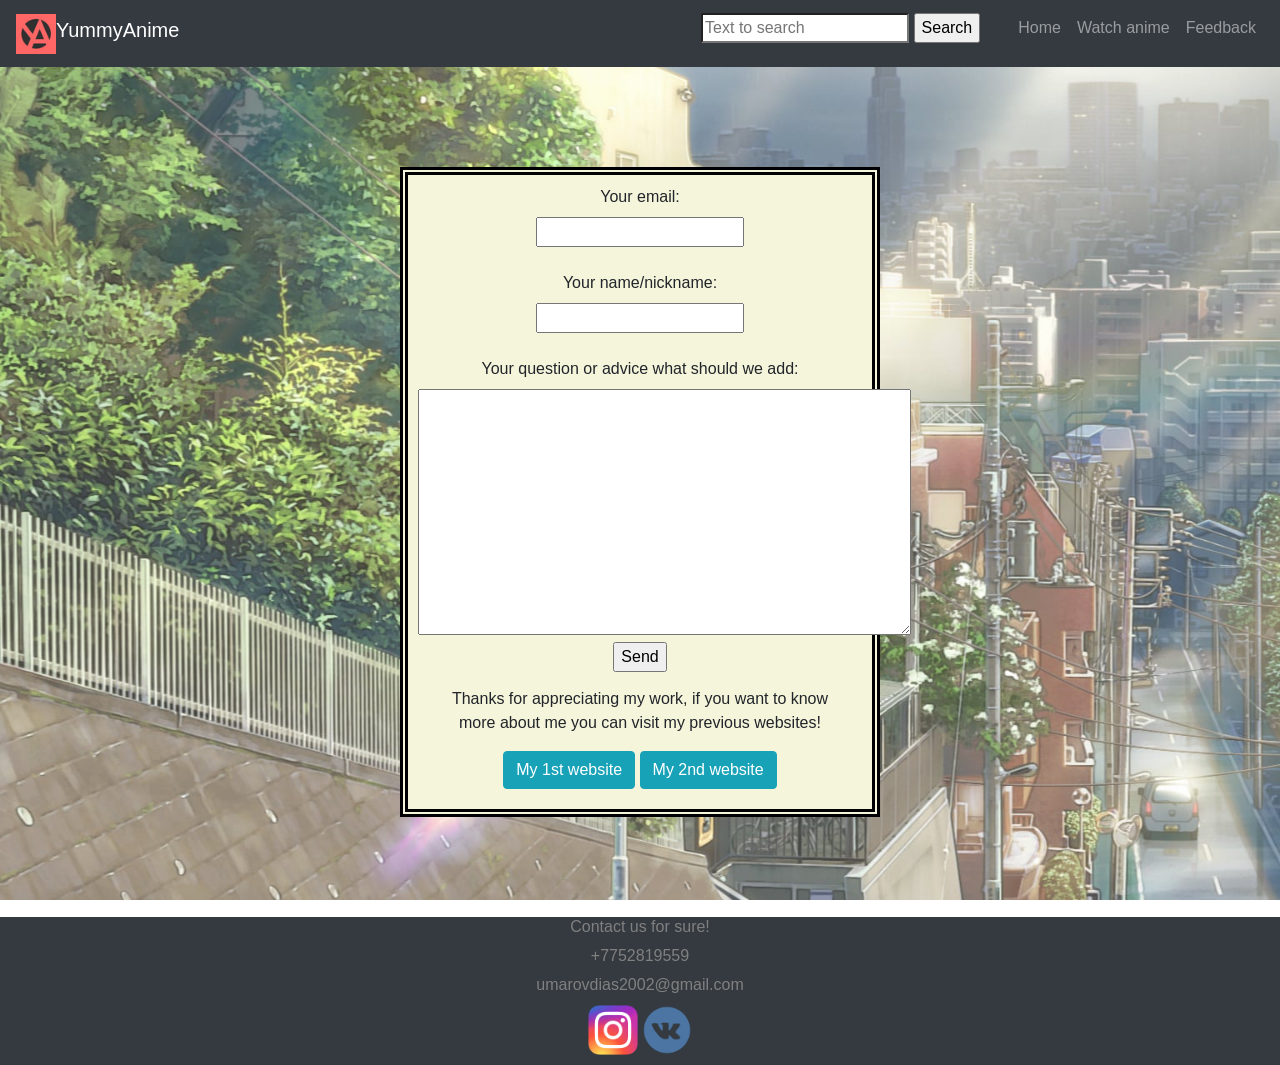
<file: feedback/feedbackpage.html>
<!DOCTYPE html>
  <html lang="en" dir="ltr">

  <head>
    <meta charset="utf-8">
    <title>Feedback</title>
    <link rel="shortcut icon" href="favicon.ico" type="image/x-icon">
    <meta name="viewport" content="width=device-width, initial-scale=1.0">
    <meta http-equiv="X-UA-Compatible" content="ie=edge">
    <link rel="preconnect" href="https://fonts.gstatic.com">
    <link href="https://fonts.googleapis.com/css2?family=Lato:ital,wght@0,900;1,100;1,400&display=swap" rel="stylesheet">
    <link rel="stylesheet" href="https://cdn.jsdelivr.net/npm/bootstrap@4.6.0/dist/css/bootstrap.min.css" integrity="sha384-B0vP5xmATw1+K9KRQjQERJvTumQW0nPEzvF6L/Z6nronJ3oUOFUFpCjEUQouq2+l" crossorigin="anonymous">
    <link rel="stylesheet" href="style0.css">
  </head>

  <body>
    <nav class="navbar navbar-expand-md navbar-dark bg-dark">
      <button class="navbar-toggler" type="button" data-toggle="collapse" data-target="#navbarSupportedContent" aria-controls="navbarSupportedContent" aria-expanded="false" aria-label="Toggle navigation">
        <span class="navbar-toggler-icon"></span>
      </button>
      <img src="favicon.ico" alt="photo" height="40" width="40">
      <h2 class="navbar-brand">YummyAnime</h2>
      <div class="collapse navbar-collapse" id="navbarSupportedContent">
        <ul class="navbar-nav ml-auto">
          <form>
            <p class="search"><input type="search" name="q" placeholder="Text to search">
              <input type="submit" value="Search">
            </p>
          </form>
          <li class="nav-item"> <a class="nav-link" href="file:///C:/Users/%D0%94%D0%B8%D0%B0%D1%81/Documents/Web%20Tech/midterm_project/index.html">Home</a></li>
          <li class="nav-item"> <a class="nav-link" href="file:///C:/Users/%D0%94%D0%B8%D0%B0%D1%81/Documents/Web%20Tech/midterm_project/watchanime/animewatch.html">Watch anime</a></li>
          <li class="nav-item"> <a class="nav-link" href="file:///C:/Users/%D0%94%D0%B8%D0%B0%D1%81/Documents/Web%20Tech/midterm_project/feedback/feedbackpage.html">Feedback</a> </li>
        </ul>
      </div>
    </nav>
    <div class="block1">
      <form action="mailto:umarovdias2002@gmail.com" target="_parent" method="post" enctype="text/plain" style="text-align: center">
        <label for="">Your email:</label><br>
        <input type="email" value=""><br><br>
        <label for="">Your name/nickname:</label><br>
        <input type="text" name="Hi my name is" value=""><br><br>
        <label for="">Your question or advice what should we add:</label><br>
        <textarea name="And that is my question" rows="10" cols="50"></textarea><br>
        <input type="submit" value="Send">
        <div class="checkme">
          <p>Thanks for appreciating my work, if you want to know more about me you can visit my previous websites!</p>
          <a href="file:///C:/Users/%D0%94%D0%B8%D0%B0%D1%81/Documents/Web%20Tech/midterm_project/website1/index.html" class="btn btn-info" target="_blank">My 1st website</a>
          <a href="file:///C:/Users/%D0%94%D0%B8%D0%B0%D1%81/Documents/Web%20Tech/midterm_project/website2/example.html" class="btn btn-info" target="_blank">My 2nd website</a>
        </div>
    </div>
    <div class="mainblock">
      <div class="lastblock bg-dark" style="color:gray">
        <h6 class=feedback>Contact us for sure!</h6>
      </div>
      <div class="lastblock bg-dark" style="color:gray">
        <h6 class=feedback>+7752819559</h6>
      </div>
      <div class="lastblock bg-dark" style="color:gray">
        <h6 class=feedback>umarovdias2002@gmail.com</h6>
      </div>
      <div class="lastblock bg-dark" style="color:gray">
        <p class="textblock"> <a href="https://www.instagram.com/mmmadara_/?hl=ru"> <img src="inst.png" alt="instagram" height="50" width="50"> </a>
          <a href="https://vk.com/mmmmadara "> <img src="vk.png" alt="vk" height="50" width="50"> </a>
        </p>
      </div>
    </div>
  </body>

  </html>
</file>
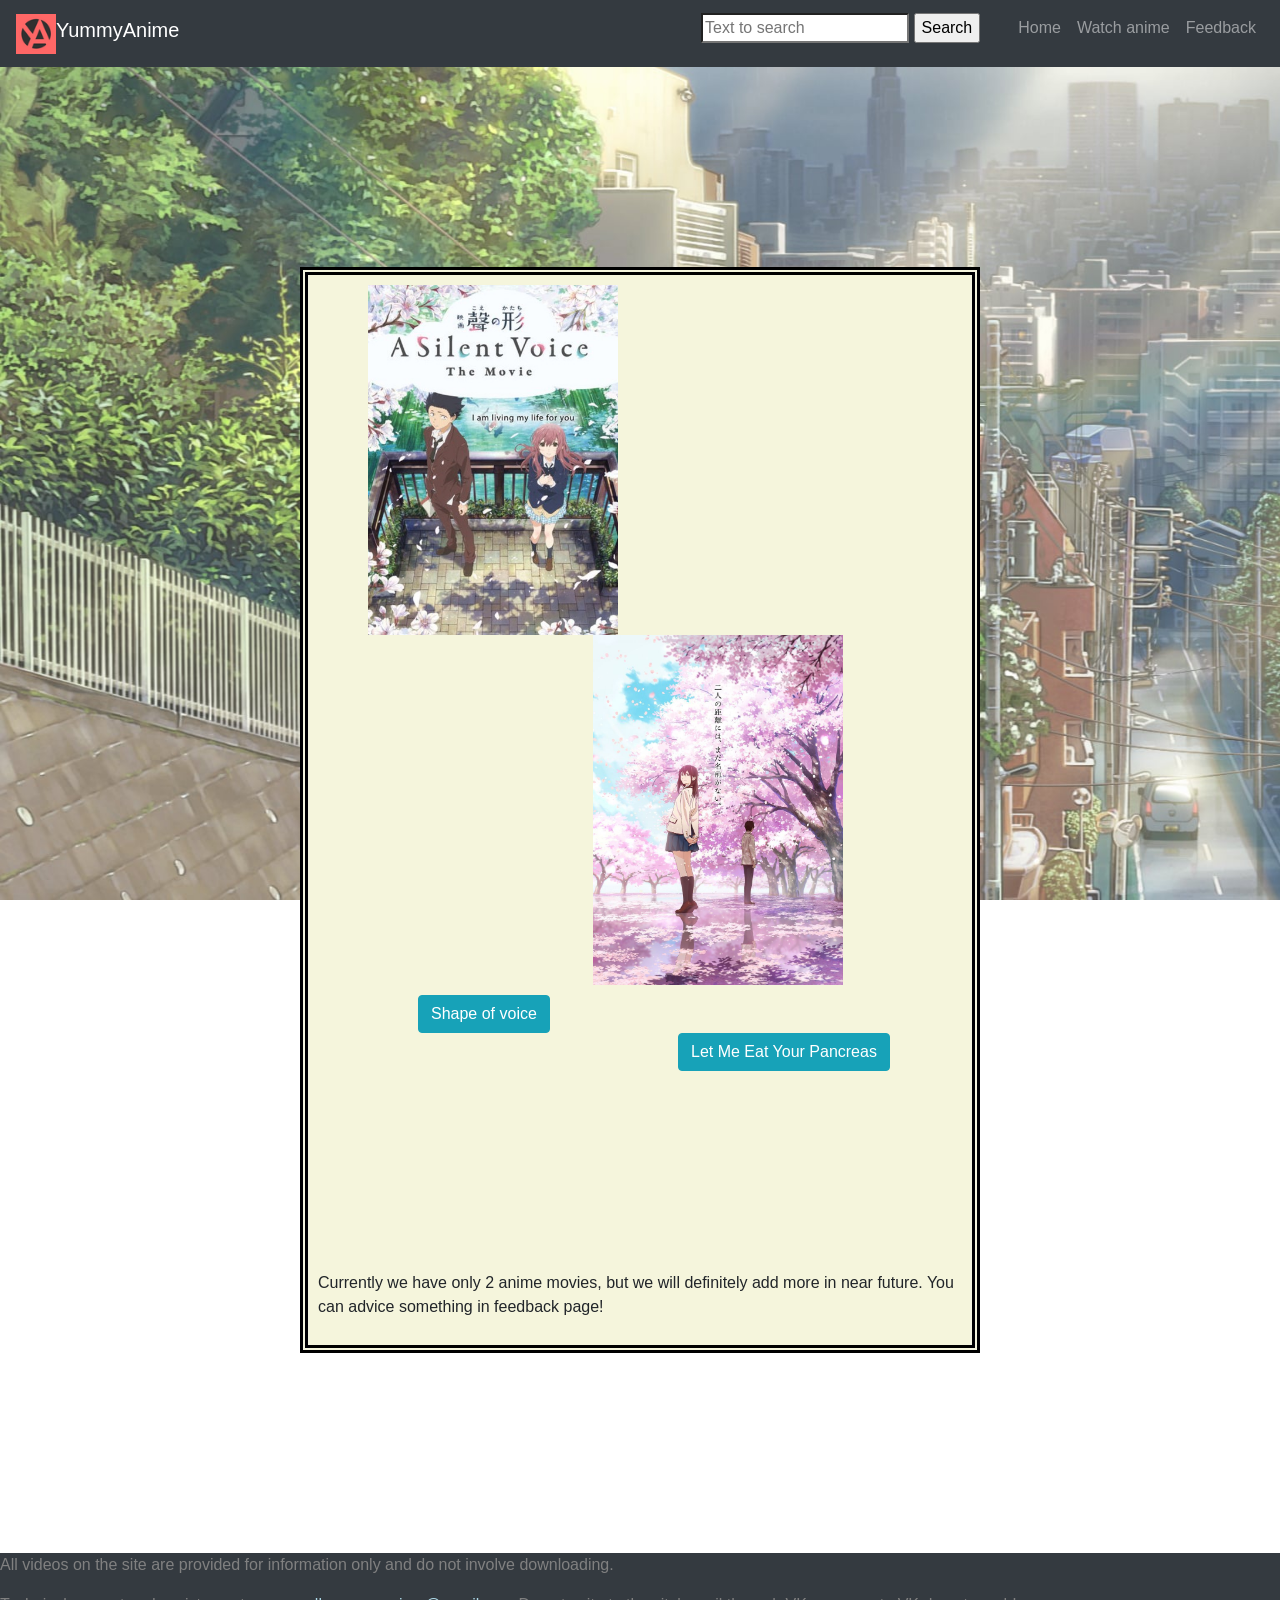
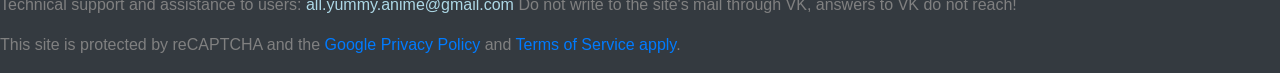
<file: watchanime/animewatch.html>
<!DOCTYPE html>
<html lang="en" dir="ltr">

<head>
  <meta charset="utf-8">
  <title>Watch Anime</title>
  <link rel="shortcut icon" href="favicon.ico" type="image/x-icon">
  <meta name="viewport" content="width=device-width, initial-scale=1.0">
  <meta http-equiv="X-UA-Compatible" content="ie=edge">
  <link rel="preconnect" href="https://fonts.gstatic.com">
  <link href="https://fonts.googleapis.com/css2?family=Lato:ital,wght@0,900;1,100;1,400&display=swap" rel="stylesheet">
  <link rel="stylesheet" href="https://cdn.jsdelivr.net/npm/bootstrap@4.6.0/dist/css/bootstrap.min.css" integrity="sha384-B0vP5xmATw1+K9KRQjQERJvTumQW0nPEzvF6L/Z6nronJ3oUOFUFpCjEUQouq2+l" crossorigin="anonymous">
  <link rel="stylesheet" href="style1.css">
</head>

<body>
  <nav class="navbar navbar-expand-md navbar-dark bg-dark">
    <button class="navbar-toggler" type="button" data-toggle="collapse" data-target="#navbarSupportedContent" aria-controls="navbarSupportedContent" aria-expanded="false" aria-label="Toggle navigation">
      <span class="navbar-toggler-icon"></span>
    </button>
    <img src="favicon.ico" alt="photo" height="40" width="40">
    <h2 class="navbar-brand">YummyAnime</h2>
    <div class="collapse navbar-collapse" id="navbarSupportedContent">
      <ul class="navbar-nav ml-auto">
        <form>
          <p class="search"><input type="search" name="q" placeholder="Text to search">
            <input type="submit" value="Search">
          </p>
        </form>
        <li class="nav-item"> <a class="nav-link" href="file:///C:/Users/%D0%94%D0%B8%D0%B0%D1%81/Documents/Web%20Tech/midterm_project/index.html">Home</a></li>
        <li class="nav-item"> <a class="nav-link" href="file:///C:/Users/%D0%94%D0%B8%D0%B0%D1%81/Documents/Web%20Tech/midterm_project/watchanime/animewatch.html">Watch anime</a></li>
        <li class="nav-item"> <a class="nav-link" href="file:///C:/Users/%D0%94%D0%B8%D0%B0%D1%81/Documents/Web%20Tech/midterm_project/feedback/feedbackpage.html">Feedback</a> </li>
      </ul>
    </div>
  </nav>
  <div class="block1">
    <div class="animeblock">
      <span class="miniblock1"><img src="poster2.jpg" alt="poster" width="250" height="350"></span>
      <span class="miniblock2"><img src="poster3.jpg" alt="poster" width="250" height="350"></span>
    </div>
    <div class="textblock">
      <span class="miniblock3"><a href="anime1/anime1.html" class="btn btn-info">Shape of voice</a></span>
      <span class="miniblock4"><a href="anime2/anime2.html" class="btn btn-info">Let Me Eat Your Pancreas</a></span>
    </div>
    <p class="minitext">Currently we have only 2 anime movies, but we will definitely add more in near future. You can advice something in feedback page!</p>
  </div>
  <div class="lastblock bg-dark" style="color:gray">
    <p>All videos on the site are provided for information only and do not involve downloading.</p>
</div>
    <div class="lastblock bg-dark" style="color:gray">
<p>Technical support and assistance to users: <span style="color:lightblue"> all.yummy.anime@gmail.com</span>
Do not write to the site's mail through VK, answers to VK do not reach!</p>
</div>
<div class="lastblock bg-dark" style="color:gray">
<p>This site is protected by reCAPTCHA and the <a href="https://policies.google.com/privacy" target="_blank"> Google Privacy Policy</a> and <a href="https://policies.google.com/terms" target="_blank"> Terms of Service apply</a>.</p>
  </div>
</body>

</html>
</file>
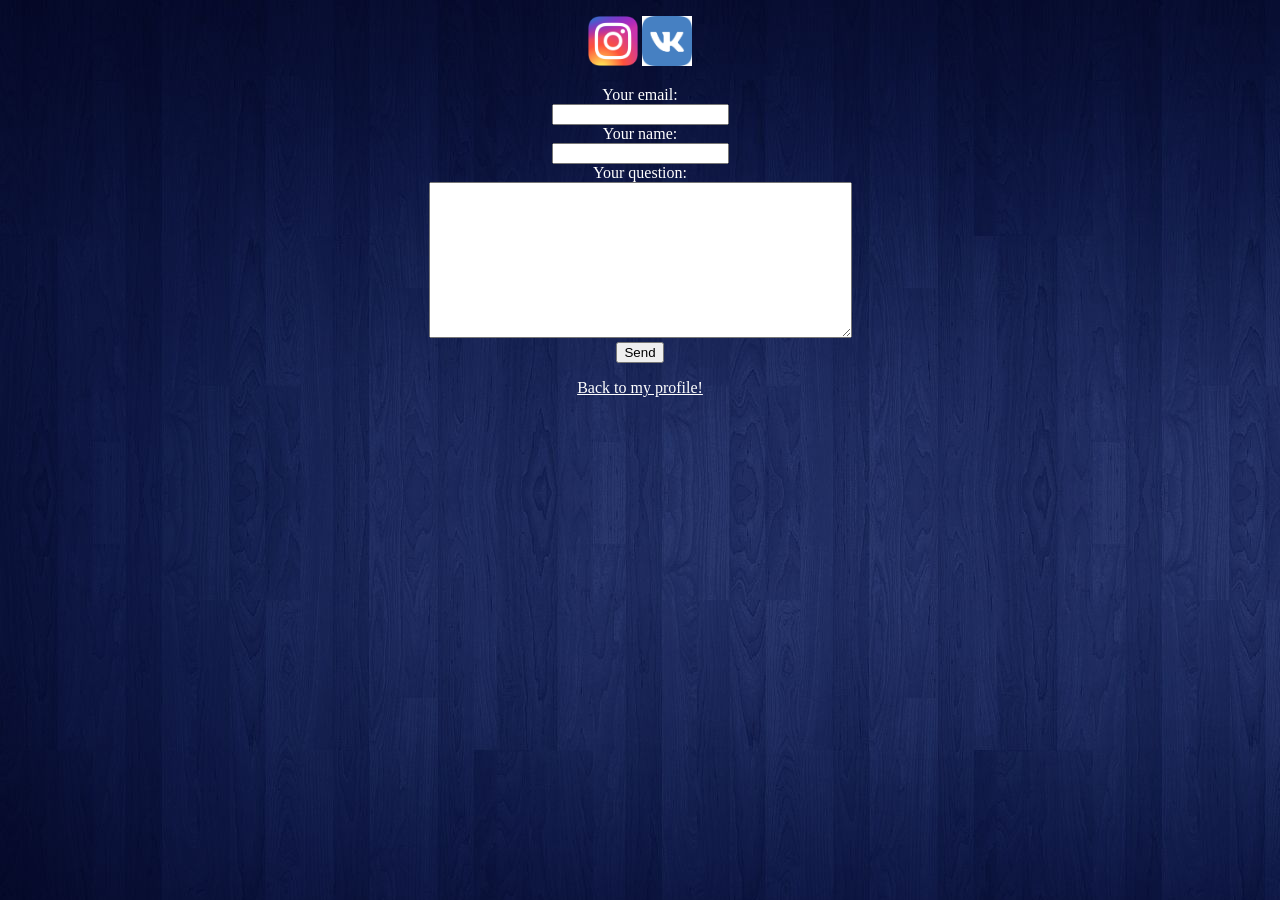
<file: website1/links.html>
<!DOCTYPE html>
<html lang="en" dir="ltr">
  <head>
    <meta charset="utf-8">
    <title>If you want to ask me something about</title>
  </head>
  <body style="color:white" background = "background.jpg">
    <p><center>
      <a href="https://www.instagram.com/mmmadara_/?hl=ru"><img src="aoao.png" alt="inst" width="50 " height="50"></a>
    <a href="https://vk.com/mmmmadara"><img src ="vk.png" alt ="vk" width="50" height="50"></a>
  </center>
  </p>
    <form action="mailto:umarovdias2002@gmail.com" target="_parent" method="post" enctype="text/plain" style="text-align: center">
         <label for="">Your email:</label><br>
         <input type="email" value=""><br>
         <label for="">Your name:</label><br>
         <input type ="text" name="Hi my name is" value=""><br>
         <label for="">Your question:</label><br>
         <textarea name="And that is my question" rows="10" cols="50"></textarea><br>
         <input type="submit" value="Send">
         <p>
           <a style="color: white" href="index.html" target="_blank">Back to my profile!</a>
         </p>
  </body>
</html>
</file>
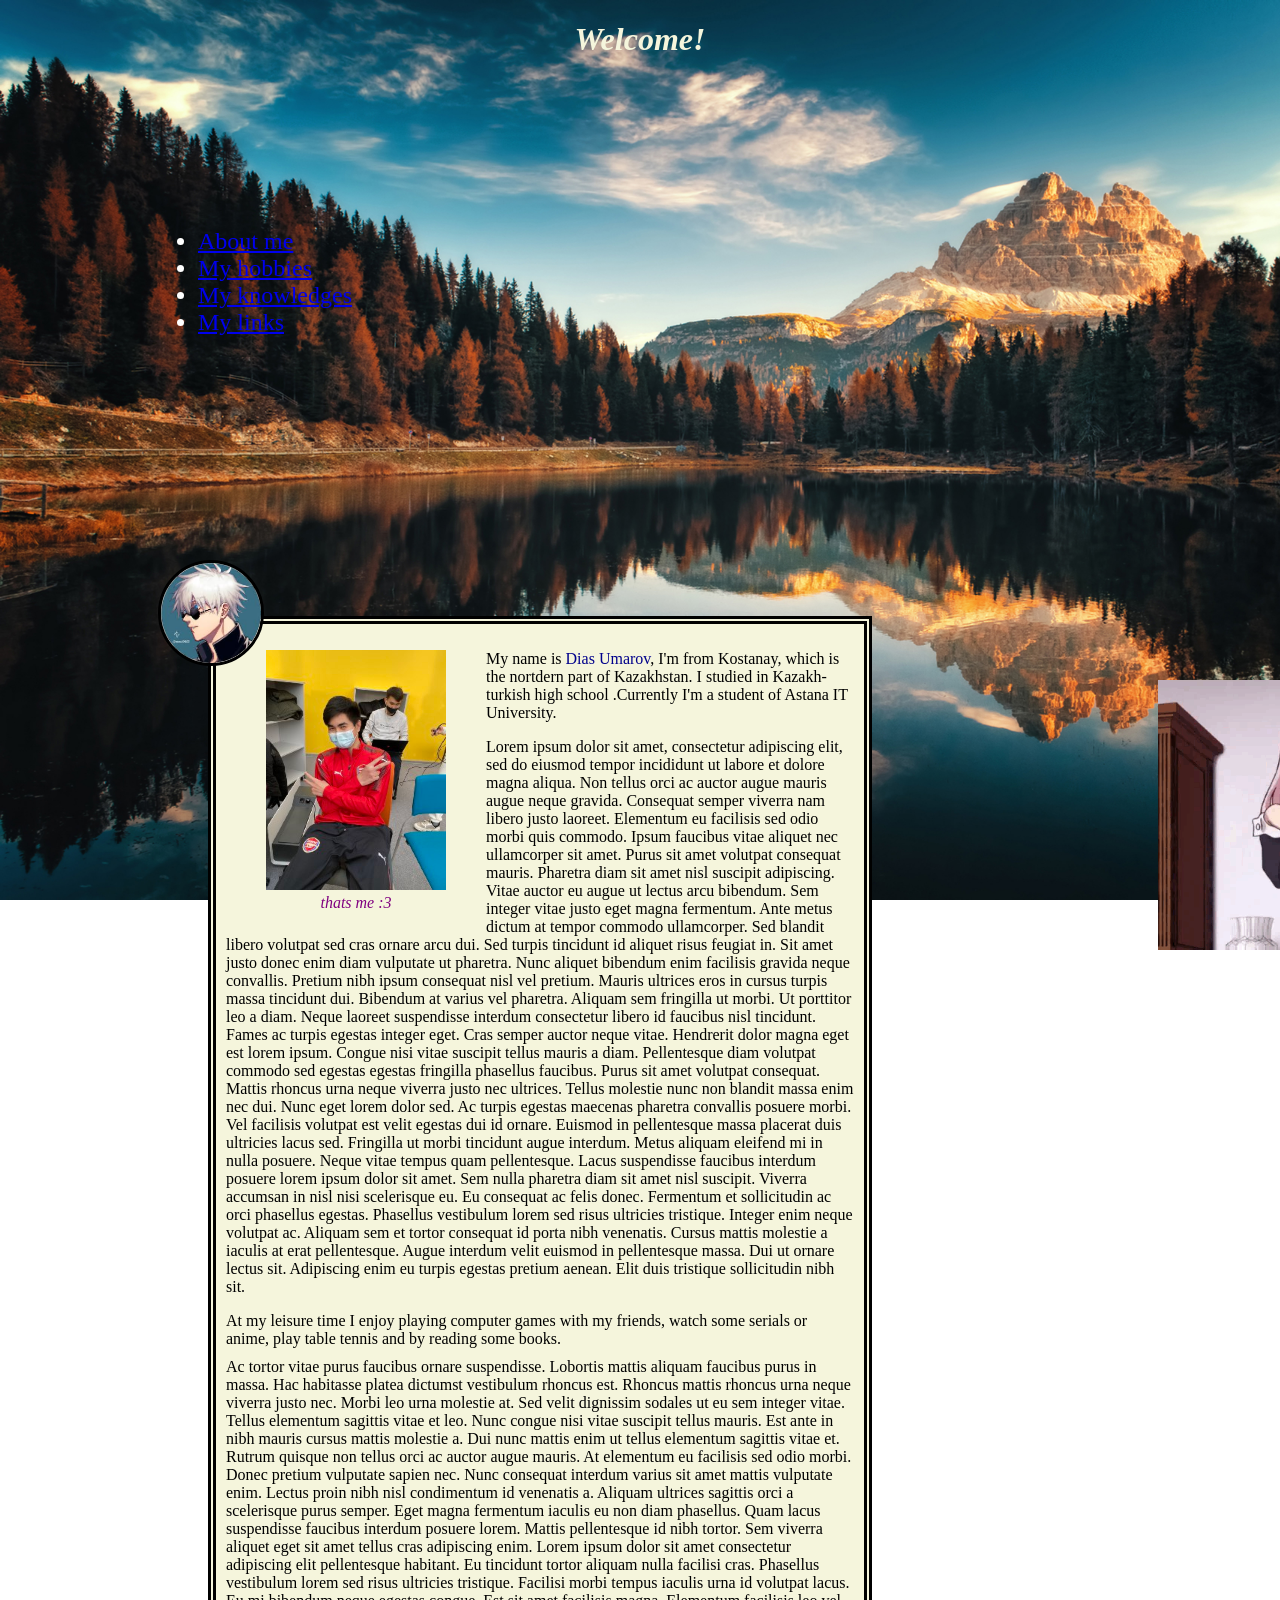
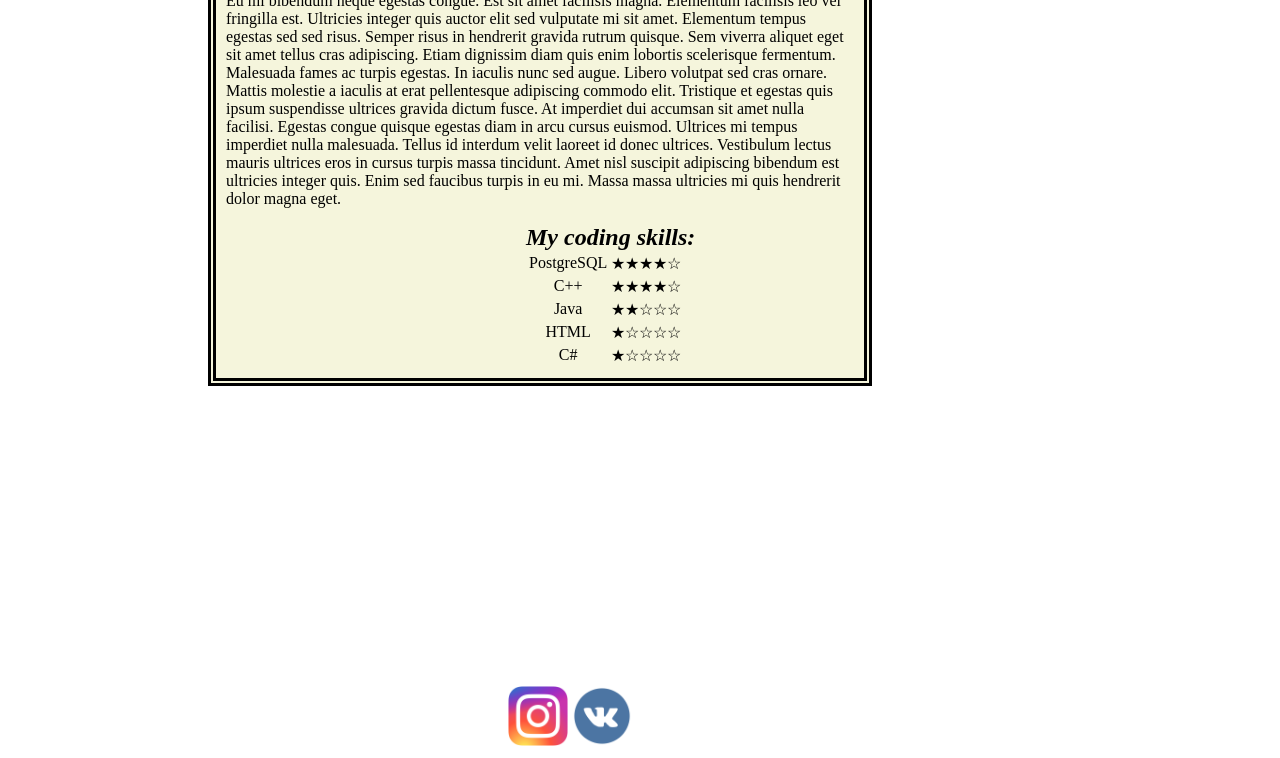
<file: website2/example.html>
<!DOCTYPE html>
<html lang="en" dir="ltr">

<head>
  <meta charset="utf-8">
  <link rel="stylesheet" type="text/css" href="externalCSS.css" />
  <title>My new web page</title>
  <link rel="shortcut icon" href="favicon.ico" type="image/x-icon">
  <h1 class="header">Welcome!</h1>
</head>

<body>
  <div class="gif">
    <img src="gif.gif" alt="gif" height="270" width="300">
  </div>
  <div class="navmain">
    <nav class="nav1">
      <ul class="ul1">
        <li><a href="#aboutme">About me</a></li>
        <li><a href="#myhobbies">My hobbies</a></li>
        <li><a href="#myknow">My knowledges</a></li>
        <li><a href="#mylinks">My links</a></li>
      </ul>
    </nav>
  </div>
  <img src="av.jpg" alt="avatar" class="avatar">
  <div class="mainpart">
    <figure class="mypic">
      <img src="me.jfif" alt="thats me" width="180" height="240">
      <figcaption>
        thats me :3
      </figcaption>
    </figure>
    <p id="aboutme">My name is <span class="myname">Dias Umarov</span>, I'm from Kostanay, which is the nortdern part of Kazakhstan. I studied in Kazakh-turkish high school .Currently I'm a student of Astana IT University.</p>
    <p>Lorem ipsum dolor sit amet, consectetur adipiscing elit, sed do eiusmod tempor incididunt ut labore et dolore magna aliqua. Non tellus orci ac auctor augue mauris augue neque gravida. Consequat semper viverra nam libero justo laoreet.
      Elementum eu facilisis sed odio morbi quis commodo. Ipsum faucibus vitae aliquet nec ullamcorper sit amet. Purus sit amet volutpat consequat mauris. Pharetra diam sit amet nisl suscipit adipiscing. Vitae auctor eu augue ut lectus arcu bibendum.
      Sem integer vitae justo eget magna fermentum. Ante metus dictum at tempor commodo ullamcorper. Sed blandit libero volutpat sed cras ornare arcu dui. Sed turpis tincidunt id aliquet risus feugiat in. Sit amet justo donec enim diam vulputate ut
      pharetra. Nunc aliquet bibendum enim facilisis gravida neque convallis. Pretium nibh ipsum consequat nisl vel pretium. Mauris ultrices eros in cursus turpis massa tincidunt dui. Bibendum at varius vel pharetra. Aliquam sem fringilla ut morbi.
      Ut porttitor leo a diam.

      Neque laoreet suspendisse interdum consectetur libero id faucibus nisl tincidunt. Fames ac turpis egestas integer eget. Cras semper auctor neque vitae. Hendrerit dolor magna eget est lorem ipsum. Congue nisi vitae suscipit tellus mauris a diam.
      Pellentesque diam volutpat commodo sed egestas egestas fringilla phasellus faucibus. Purus sit amet volutpat consequat. Mattis rhoncus urna neque viverra justo nec ultrices. Tellus molestie nunc non blandit massa enim nec dui. Nunc eget lorem
      dolor sed. Ac turpis egestas maecenas pharetra convallis posuere morbi. Vel facilisis volutpat est velit egestas dui id ornare. Euismod in pellentesque massa placerat duis ultricies lacus sed. Fringilla ut morbi tincidunt augue interdum. Metus
      aliquam eleifend mi in nulla posuere. Neque vitae tempus quam pellentesque. Lacus suspendisse faucibus interdum posuere lorem ipsum dolor sit amet.

      Sem nulla pharetra diam sit amet nisl suscipit. Viverra accumsan in nisl nisi scelerisque eu. Eu consequat ac felis donec. Fermentum et sollicitudin ac orci phasellus egestas. Phasellus vestibulum lorem sed risus ultricies tristique. Integer
      enim neque volutpat ac. Aliquam sem et tortor consequat id porta nibh venenatis. Cursus mattis molestie a iaculis at erat pellentesque. Augue interdum velit euismod in pellentesque massa. Dui ut ornare lectus sit. Adipiscing enim eu turpis
      egestas pretium aenean. Elit duis tristique sollicitudin nibh sit.

    <div class="hobbies" id="myhobbies">
      At my leisure time I enjoy playing computer games with my friends, watch some serials or anime, play table tennis and by reading some books.
    </div>
    Ac tortor vitae purus faucibus ornare suspendisse. Lobortis mattis aliquam faucibus purus in massa. Hac habitasse platea dictumst vestibulum rhoncus est. Rhoncus mattis rhoncus urna neque viverra justo nec. Morbi leo urna molestie at. Sed velit
    dignissim sodales ut eu sem integer vitae. Tellus elementum sagittis vitae et leo. Nunc congue nisi vitae suscipit tellus mauris. Est ante in nibh mauris cursus mattis molestie a. Dui nunc mattis enim ut tellus elementum sagittis vitae et. Rutrum
    quisque non tellus orci ac auctor augue mauris. At elementum eu facilisis sed odio morbi. Donec pretium vulputate sapien nec.

    Nunc consequat interdum varius sit amet mattis vulputate enim. Lectus proin nibh nisl condimentum id venenatis a. Aliquam ultrices sagittis orci a scelerisque purus semper. Eget magna fermentum iaculis eu non diam phasellus. Quam lacus
    suspendisse faucibus interdum posuere lorem. Mattis pellentesque id nibh tortor. Sem viverra aliquet eget sit amet tellus cras adipiscing enim. Lorem ipsum dolor sit amet consectetur adipiscing elit pellentesque habitant. Eu tincidunt tortor
    aliquam nulla facilisi cras. Phasellus vestibulum lorem sed risus ultricies tristique. Facilisi morbi tempus iaculis urna id volutpat lacus. Eu mi bibendum neque egestas congue. Est sit amet facilisis magna. Elementum facilisis leo vel fringilla
    est. Ultricies integer quis auctor elit sed vulputate mi sit amet. Elementum tempus egestas sed sed risus. Semper risus in hendrerit gravida rutrum quisque. Sem viverra aliquet eget sit amet tellus cras adipiscing. Etiam dignissim diam quis enim
    lobortis scelerisque fermentum.

    Malesuada fames ac turpis egestas. In iaculis nunc sed augue. Libero volutpat sed cras ornare. Mattis molestie a iaculis at erat pellentesque adipiscing commodo elit. Tristique et egestas quis ipsum suspendisse ultrices gravida dictum fusce. At
    imperdiet dui accumsan sit amet nulla facilisi. Egestas congue quisque egestas diam in arcu cursus euismod. Ultrices mi tempus imperdiet nulla malesuada. Tellus id interdum velit laoreet id donec ultrices. Vestibulum lectus mauris ultrices eros
    in cursus turpis massa tincidunt. Amet nisl suscipit adipiscing bibendum est ultricies integer quis. Enim sed faucibus turpis in eu mi. Massa massa ultricies mi quis hendrerit dolor magna eget.</p>

    <span class="skills" id="myknow">My coding skills:</span>

    <table style="color:black" class="table1">
      <tr>
        <td>
          PostgreSQL
        <td>
          &#9733;&#9733;&#9733;&#9733;&#9734;
        </td>
      </tr>
      <tr>
        <td>
          C++
        </td>
        <td>
          &#9733;&#9733;&#9733;&#9733;&#9734;
        </td>
      </tr>
      <tr>
        <td>
          Java
          <br>
        </td>
        <td>
          &#9733;&#9733;&#9734;&#9734;&#9734;
        </td>
      </tr>
      <tr>
        <td>
          HTML
        </td>
        <td>
          &#9733;&#9734;&#9734;&#9734;&#9734;
        </td>
      </tr>
      <tr>
        <td>
          C#
        </td>
        <td>
          &#9733;&#9734;&#9734;&#9734;&#9734;
        </td>
      </tr>
      </td>
      </tr>
    </table>
  </div>
  <div class="links" id="mylinks">
    <a href="https://www.instagram.com/mmmadara_/?hl=ru"><img src="inst.png" alt="inst" width="60" height="60" target="_blank"></a>
    <a href="https://vk.com/mmmmadara"><img src="vk2.png" target="_blank" alt="vk2" width="60" height="60"></a>
  </div>
</body>

</html>
</file>
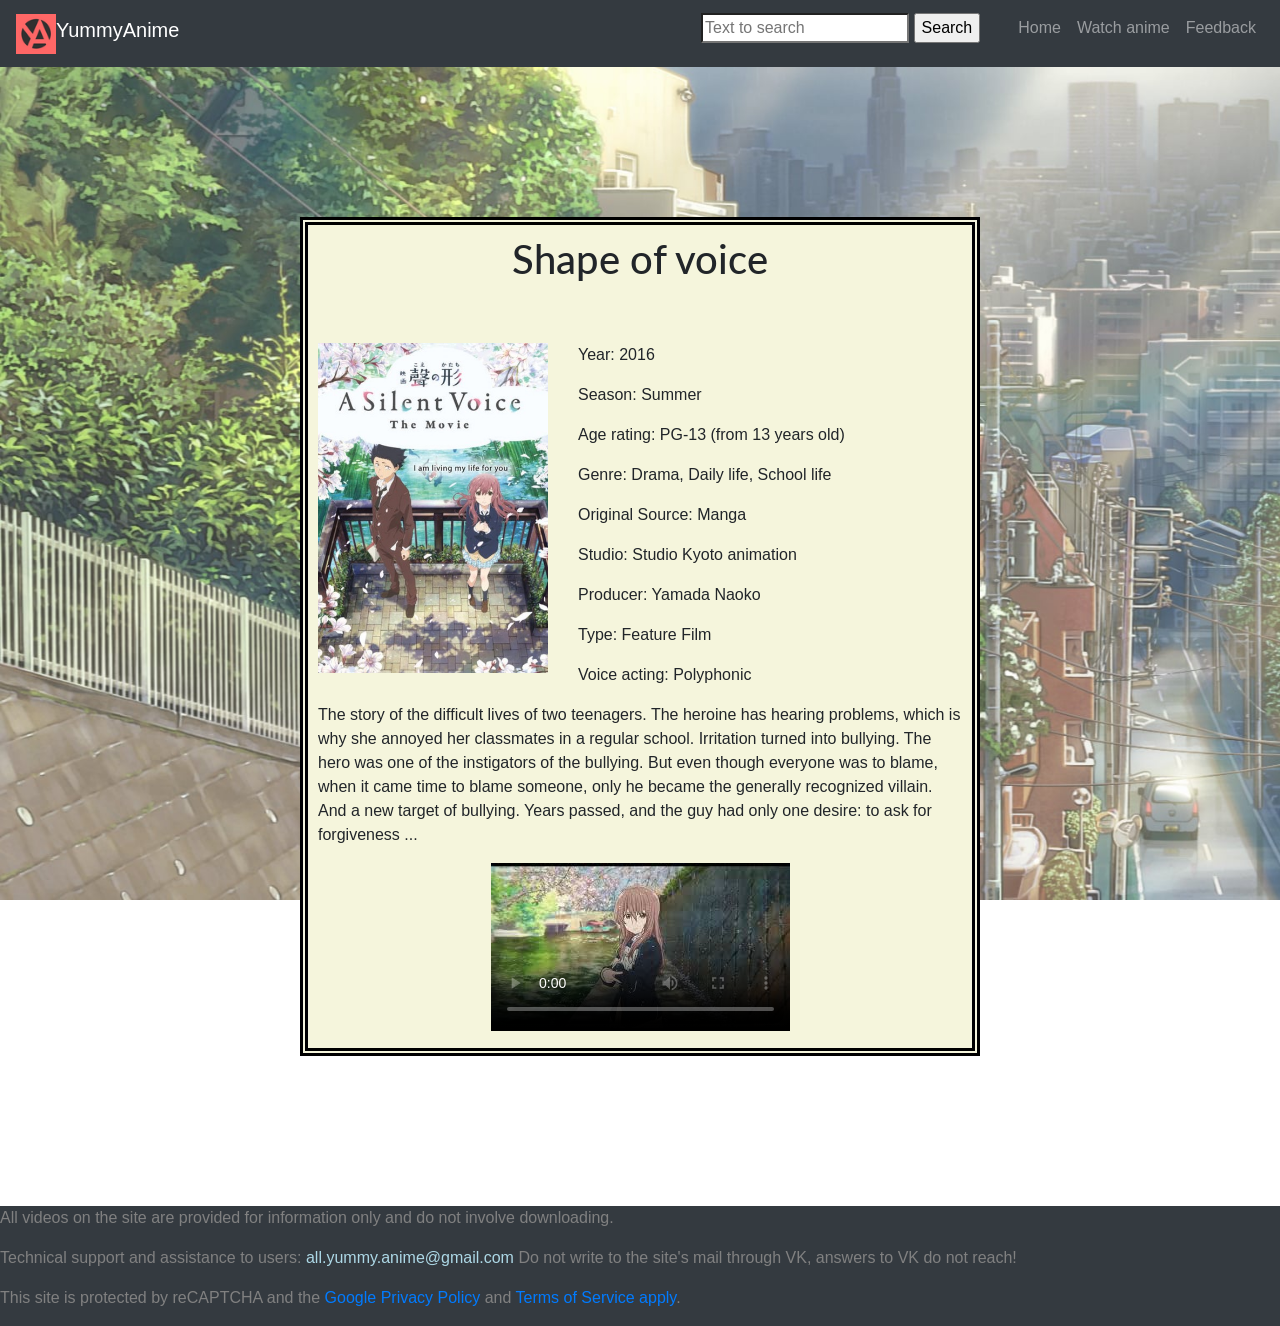
<file: watchanime/anime1/anime1.html>
<!DOCTYPE html>
<html lang="en" dir="ltr">

<head>
  <meta charset="utf-8">
  <title>Shape of voice</title>
  <link rel="shortcut icon" href="favicon.ico" type="image/x-icon">
  <meta name="viewport" content="width=device-width, initial-scale=1.0">
  <meta http-equiv="X-UA-Compatible" content="ie=edge">
  <link rel="preconnect" href="https://fonts.gstatic.com">
  <link href="https://fonts.googleapis.com/css2?family=Lato:ital,wght@0,900;1,100;1,400&display=swap" rel="stylesheet">
  <link rel="stylesheet" href="https://cdn.jsdelivr.net/npm/bootstrap@4.6.0/dist/css/bootstrap.min.css" integrity="sha384-B0vP5xmATw1+K9KRQjQERJvTumQW0nPEzvF6L/Z6nronJ3oUOFUFpCjEUQouq2+l" crossorigin="anonymous">
  <link rel="stylesheet" href="styleanime1.css">
</head>

<body>
  <nav class="navbar navbar-expand-md navbar-dark bg-dark">
    <button class="navbar-toggler" type="button" data-toggle="collapse" data-target="#navbarSupportedContent" aria-controls="navbarSupportedContent" aria-expanded="false" aria-label="Toggle navigation">
      <span class="navbar-toggler-icon"></span>
    </button>
    <img src="favicon.ico" alt="photo" height="40" width="40">
    <h2 class="navbar-brand">YummyAnime</h2>
    <div class="collapse navbar-collapse" id="navbarSupportedContent">
      <ul class="navbar-nav ml-auto">
        <form>
          <p class="search"><input type="search" name="q" placeholder="Text to search">
            <input type="submit" value="Search">
          </p>
        </form>
        <li class="nav-item"> <a class="nav-link" href="file:///C:/Users/%D0%94%D0%B8%D0%B0%D1%81/Documents/Web%20Tech/midterm_project/index.html">Home</a></li>
        <li class="nav-item"> <a class="nav-link" href="file:///C:/Users/%D0%94%D0%B8%D0%B0%D1%81/Documents/Web%20Tech/midterm_project/watchanime/animewatch.html">Watch anime</a></li>
        <li class="nav-item"> <a class="nav-link" href="file:///C:/Users/%D0%94%D0%B8%D0%B0%D1%81/Documents/Web%20Tech/midterm_project/feedback/feedbackpage.html">Feedback</a> </li>
      </ul>
    </div>
  </nav>
  <div class="mainblock">
    <h1 class="block1">Shape of voice</h1>
    <figure class="poster">
      <img src="poster2.jpg" alt="poster" width="230" height="330">
      <figcaption>

      </figcaption>
    </figure>
    <p>Year: 2016</p>
    <p>Season: Summer</p>
    <p>Age rating: PG-13 (from 13 years old)</p>
    <p>Genre: Drama, Daily life, School life</p>
    <p>Original Source: Manga</p>
    <p>Studio: Studio Kyoto animation</p>
    <p>Producer: Yamada Naoko</p>
    <p>Type: Feature Film</p>
    <p>Voice acting: Polyphonic</p>

    <p>The story of the difficult lives of two teenagers. The heroine has hearing problems, which is why she annoyed her classmates in a regular school. Irritation turned into bullying. The hero was one of the instigators of the bullying. But even though everyone was to blame, when it came time to blame someone, only he became the generally recognized villain. And a new target of bullying. Years passed, and the guy had only one desire: to ask for forgiveness ...</p>
    <div class="movie">
      <video controls="controls" poster="animeposter1.jfif">
        <source src="anime1.mp4" type='video/mp4; codecs="avc1.42E01E, mp4a.40.2"'>
      </video>
    </div>
  </div>
  <div class="lastblock bg-dark" style="color:gray">

    <p>All videos on the site are provided for information only and do not involve downloading.</p>
  </div>
  <div class="lastblock bg-dark" style="color:gray">
    <p>Technical support and assistance to users: <span style="color:lightblue"> all.yummy.anime@gmail.com</span>
      Do not write to the site's mail through VK, answers to VK do not reach!</p>
  </div>
  <div class="lastblock bg-dark" style="color:gray">
    <p>This site is protected by reCAPTCHA and the <a href="https://policies.google.com/privacy" target="_blank"> Google Privacy Policy</a> and <a href="https://policies.google.com/terms" target="_blank"> Terms of Service apply</a>.</p>
  </div>
</body>

</html>
</file>
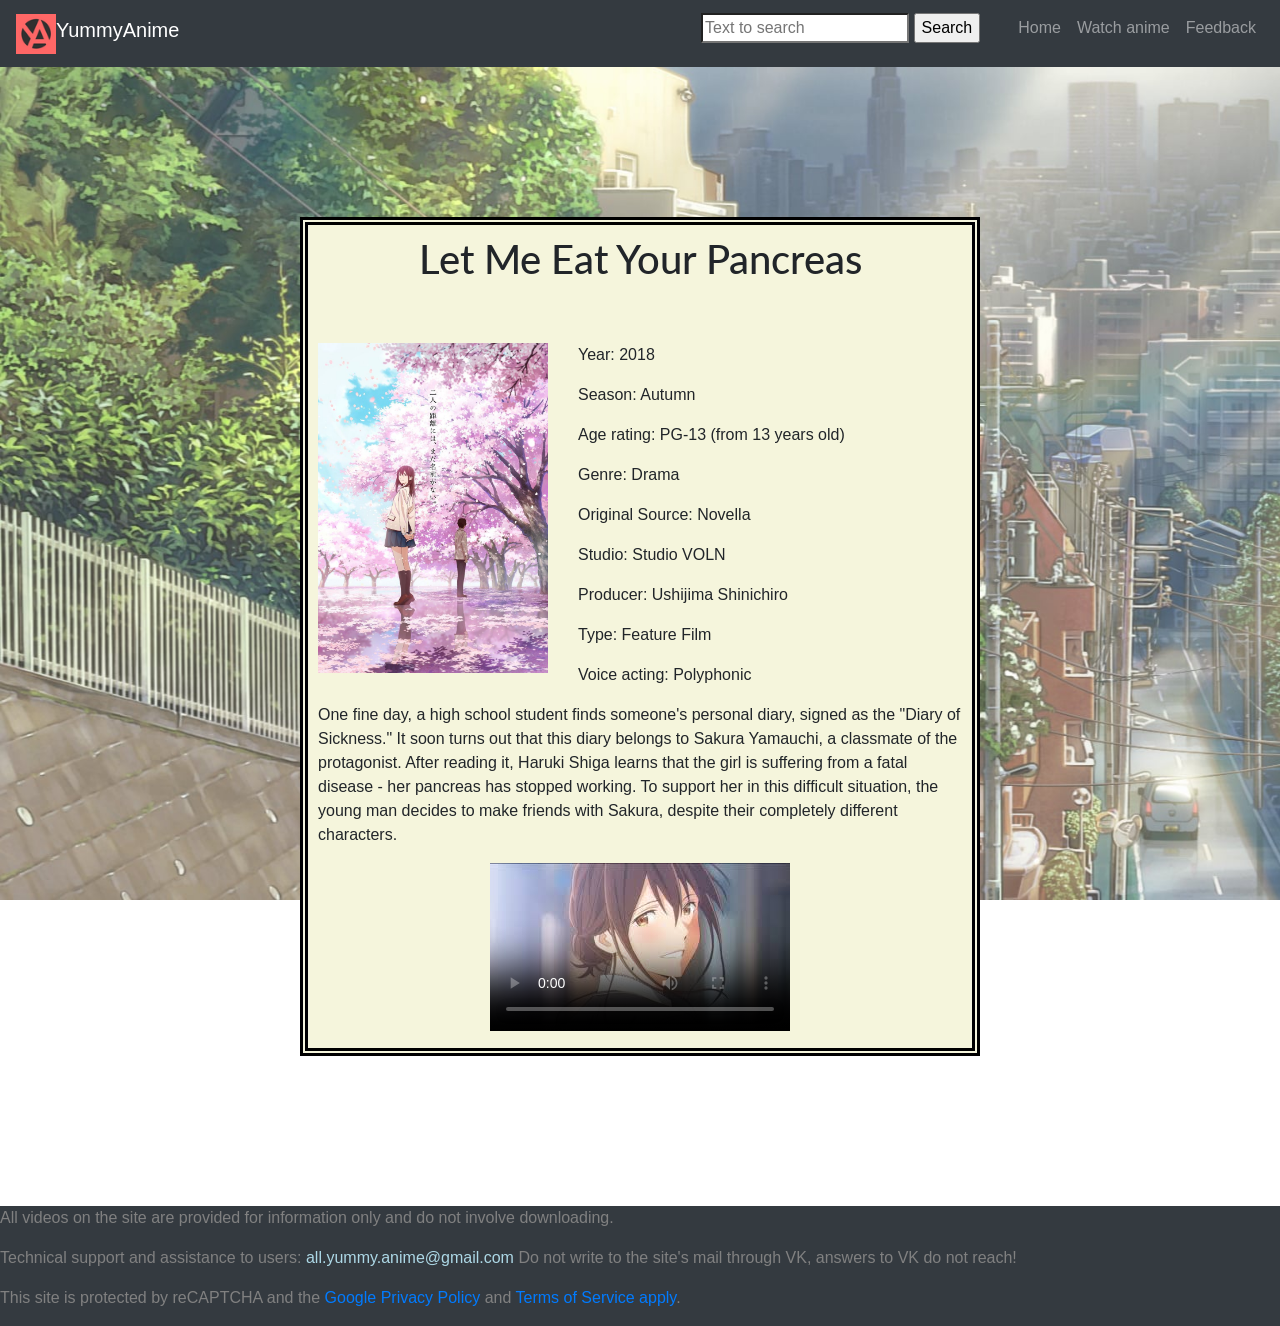
<file: watchanime/anime2/anime2.html>
<!DOCTYPE html>
<html lang="en" dir="ltr">

<head>
  <meta charset="utf-8">
  <title>Let Me Eat Your Pancreas</title>
  <link rel="shortcut icon" href="favicon.ico" type="image/x-icon">
  <meta name="viewport" content="width=device-width, initial-scale=1.0">
  <meta http-equiv="X-UA-Compatible" content="ie=edge">
  <link rel="preconnect" href="https://fonts.gstatic.com">
  <link href="https://fonts.googleapis.com/css2?family=Lato:ital,wght@0,900;1,100;1,400&display=swap" rel="stylesheet">
  <link rel="stylesheet" href="https://cdn.jsdelivr.net/npm/bootstrap@4.6.0/dist/css/bootstrap.min.css" integrity="sha384-B0vP5xmATw1+K9KRQjQERJvTumQW0nPEzvF6L/Z6nronJ3oUOFUFpCjEUQouq2+l" crossorigin="anonymous">
  <link rel="stylesheet" href="styleanime2.css">
</head>

<body>
  <nav class="navbar navbar-expand-md navbar-dark bg-dark">
    <button class="navbar-toggler" type="button" data-toggle="collapse" data-target="#navbarSupportedContent" aria-controls="navbarSupportedContent" aria-expanded="false" aria-label="Toggle navigation">
      <span class="navbar-toggler-icon"></span>
    </button>
    <img src="favicon.ico" alt="photo" height="40" width="40">
    <h2 class="navbar-brand">YummyAnime</h2>
    <div class="collapse navbar-collapse" id="navbarSupportedContent">
      <ul class="navbar-nav ml-auto">
        <form>
          <p class="search"><input type="search" name="q" placeholder="Text to search">
            <input type="submit" value="Search">
          </p>
        </form>
        <li class="nav-item"> <a class="nav-link" href="file:///C:/Users/%D0%94%D0%B8%D0%B0%D1%81/Documents/Web%20Tech/midterm_project/index.html">Home</a></li>
        <li class="nav-item"> <a class="nav-link" href="file:///C:/Users/%D0%94%D0%B8%D0%B0%D1%81/Documents/Web%20Tech/midterm_project/watchanime/animewatch.html">Watch anime</a></li>
        <li class="nav-item"> <a class="nav-link" href="file:///C:/Users/%D0%94%D0%B8%D0%B0%D1%81/Documents/Web%20Tech/midterm_project/feedback/feedbackpage.html">Feedback</a> </li>
      </ul>
    </div>
  </nav>
  <div class="mainblock">
    <h1 class="block1">Let Me Eat Your Pancreas</h1>
    <figure class="poster">
      <img src="poster3.jpg" alt="poster" width="230" height="330">
      <figcaption>

      </figcaption>
    </figure>
    <p>Year: 2018</p>
    <p>Season: Autumn</p>
    <p>Age rating: PG-13 (from 13 years old)</p>
    <p>Genre: Drama</p>
    <p>Original Source: Novella</p>
    <p>Studio: Studio VOLN</p>
    <p>Producer: Ushijima Shinichiro</p>
    <p>Type: Feature Film</p>
    <p>Voice acting: Polyphonic</p>

    <p>One fine day, a high school student finds someone's personal diary, signed as the "Diary of Sickness." It soon turns out that this diary belongs to Sakura Yamauchi, a classmate of the protagonist. After reading it, Haruki Shiga learns that the
      girl is suffering from a fatal disease - her pancreas has stopped working. To support her in this difficult situation, the young man decides to make friends with Sakura, despite their completely different characters.</p>
    <div class="movie">
      <video controls="controls" poster="animeposter2.jfif">
        <source src="anime2.mp4" type='video/mp4; codecs="avc1.42E01E, mp4a.40.2"'>
      </video>
    </div>
  </div>
  <div class="lastblock bg-dark" style="color:gray">
    <p>All videos on the site are provided for information only and do not involve downloading.</p>
  </div>
  <div class="lastblock bg-dark" style="color:gray">
    <p>Technical support and assistance to users: <span style="color:lightblue"> all.yummy.anime@gmail.com</span>
      Do not write to the site's mail through VK, answers to VK do not reach!</p>
  </div>
  <div class="lastblock bg-dark" style="color:gray">
    <p>This site is protected by reCAPTCHA and the <a href="https://policies.google.com/privacy" target="_blank"> Google Privacy Policy</a> and <a href="https://policies.google.com/terms" target="_blank"> Terms of Service apply</a>.</p>
  </div>
</body>

</html>
</file>
<file: feedback/style0.css>
body {
  background-image: url(weather.jpg);
  background-attachment: fixed;
  background-size: cover;
}

.lastblock {
  display: flex;
  align-items: flex-end;
}
.search{
  margin-top: 5px;
  margin-right: 30px;
}
.block1 {
  margin: 100px 400px 100px 400px;
  background-color: beige;
  border: 8px double black;
  padding: 10px;
  font-family: sans-serif;
}
.checkme{
  margin: 15px 30px 10px 30px;
}

.textblock {
  margin-left: auto;
  margin-right: auto;
  margin-bottom: 10px;
  font-family: sans-serif;
}

.feedback{
  margin: auto;
  margin-bottom: 10px;
}
</file>
<file: watchanime/style1.css>
body {
  background-image: url(weather.jpg);
  background-attachment: fixed;
  background-size: cover;
}

.btn{
  text-align: center;
}
.search{
  margin-top: 5px;
  margin-right: 30px;
}
.lastblock {
  display: flex;
  align-items: flex-end;
}
.block1 {
  margin: 200px 300px 200px 300px;
  background-color: beige;
  border: 8px double black;
  padding: 10px;
  font-family: sans-serif;
}
.checkme{
  margin: 15px 30px 10px 30px;
}
.animeblock{
  margin-top: 10px;
  margin: auto;
  margin-bottom: 10px;
}

.textblock {
  margin-top: 10px;
  margin: auto;
  margin-bottom: 10px;
  font-family: sans-serif;
}
.miniblock1{
  margin-left: 50px;
}
.miniblock2{
margin-left: 275px;
}
.miniblock3{
  margin-left: 100px;
}
.miniblock4{
  margin-left: 360px;
}
.minitext{
  margin-top: 200px;
}
.feedback{
  margin: auto;
  margin-bottom: 10px;
}
</file>
<file: website2/externalCSS.css>
* {
  background-color: ;
}

body {
  background-image: url(wallpapers.jpg);
  background-attachment: fixed;
  background-size: cover;
}

.mypic {
  color: purple;
  font-style: italic;
  text-align: center;
  float: left;
}

.myname {
  color: Darkblue;
  size: 120%;
}

.gif {
  position: relative;
  left: 1150px;
  top: 600px;
}

.avatar {
  vertical-align: middle;
  position: relative;
  left: 150px;
  top: 50px;
  width: 100px;
  height: 100px;
  border-radius: 50%;
  border: 3px solid;
}

.mainpart {
  margin: 0px 400px 300px 200px;
  background-color: beige;
  border: 8px double black;
  background: ;
  padding: 10px;
  bottom: 300px;
  left: 100px;
}

.header {
  position: relative;
  text-align: center;
  font-weight: bold;
  color: beige;
  font-style: oblique;
}

.navmain: {
  color: white;
  position: relative;
  display: flex;
  top: 0px;
}

.navmain:hover {
  color: red;
  display: flex;
}

.table1 {
  vertical-align: middle;
  text-align: center;
  justify-content: center;
  position: relative;
  left: 300px;
}

.skills {
  font-size: 150%;
  position: relative;
  left: 300px;
  text-align: center;
  font-weight: bold;
  font-style: oblique;
}

.ul1 {
  position: relative;
  left: 150px;
  bottom: 150px;
  color: white;
  font-size: 150%;
}

.links {
  position: relative;
  left: 500px;
}

.hobbies {
  margin: 10px 0 10px 0;
}
</file>
<file: watchanime/anime1/styleanime1.css>
body {
  background-image: url(weather.jpg);
  background-attachment: fixed;
  background-size: cover;
}

.navbar {
  position: static;
}
.search{
  margin-top: 5px;
  margin-right: 30px;
}
.movie{
  text-align: center;
}
.mainblock {
  margin: 150px 300px 150px 300px;
  background-color: beige;
  border: 8px double black;
  padding: 10px;
}
.poster{
  font-style: italic;
  text-align: center;
  float: left;
  margin-right: 30px;
}

.block1{
  text-align: center;
  font-family: Lato;
  margin-bottom: 60px;
}

.lastblock {
  display: flex;
  align-items: flex-end;
}

.textblock {
  margin-left: auto;
  margin-right: auto;
  margin-bottom: 10px;
}


.feedback{
  margin: auto;
  margin-top: 15px;
  margin-bottom: 10px;
}
</file>
<file: watchanime/anime2/styleanime2.css>
body {
  background-image: url(weather.jpg);
  background-attachment: fixed;
  background-size: cover;
}

.navbar {
  position: static;
}

.search{
  margin-top: 5px;
  margin-right: 30px;
}
.movie{
  text-align: center;
}
.mainblock {
  margin: 150px 300px 150px 300px;
  background-color: beige;
  border: 8px double black;
  padding: 10px;
}
.poster{
  font-style: italic;
  text-align: center;
  float: left;
  margin-right: 30px;
}

.block1{
  text-align: center;
  font-family: Lato;
  margin-bottom: 60px;
}

.lastblock {
  display: flex;
  align-items: flex-end;
}

.textblock {
  margin-left: auto;
  margin-right: auto;
  margin-bottom: 10px;
}
</file>
